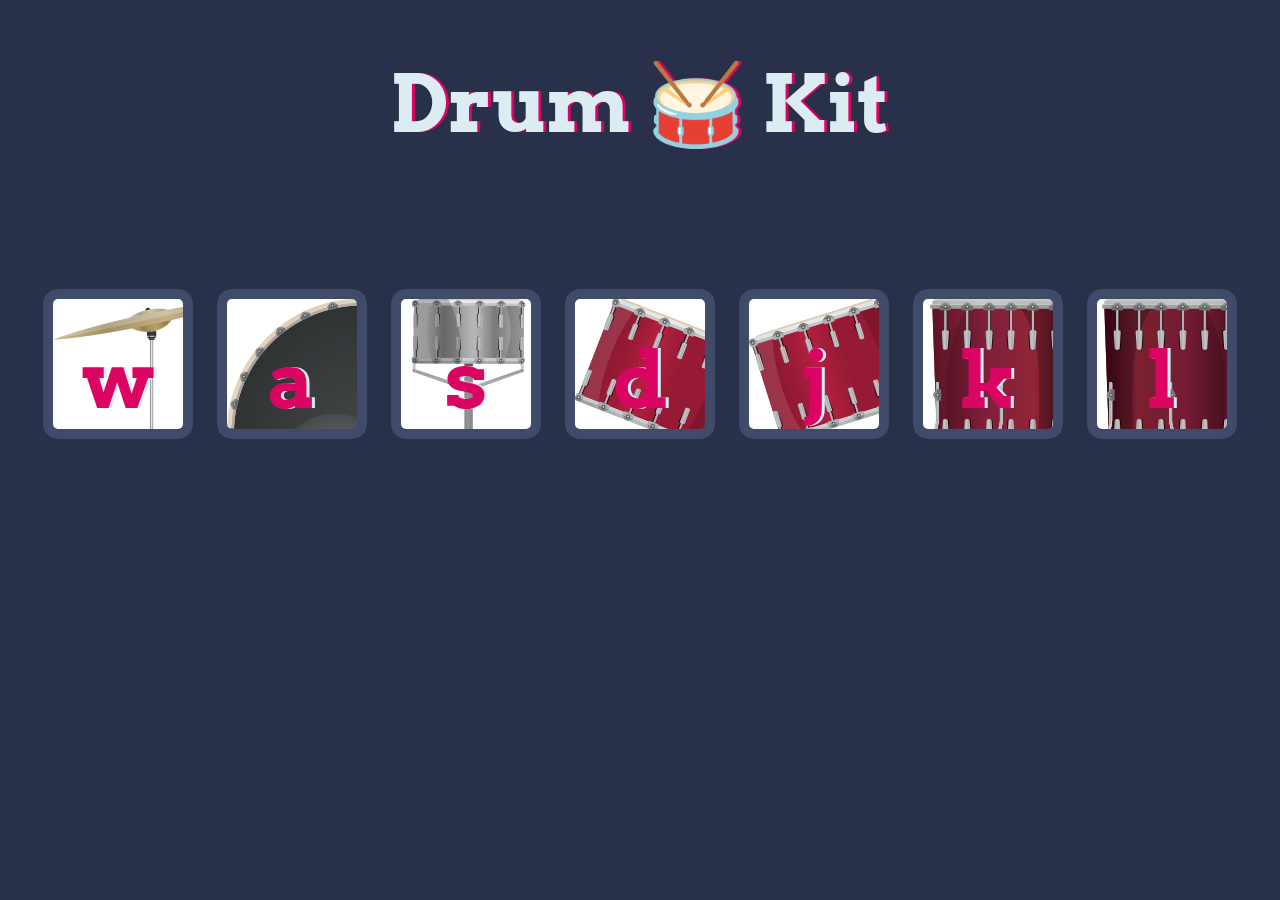
<file: 113301087_Lab4/index.html>
<!DOCTYPE html>
<html lang="en" dir="ltr">

<head>
  <meta charset="utf-8">
  <title>Drum Kit</title>
  <link rel="stylesheet" href="styles.css">
  <link href="https://fonts.googleapis.com/css?family=Arvo" rel="stylesheet">
</head>

<body>

  <h1 id="title">Drum 🥁 Kit</h1>
  <div class="set">
    <button class="w drum">w</button>
    <button class="a drum">a</button>
    <button class="s drum">s</button>
    <button class="d drum">d</button>
    <button class="j drum">j</button>
    <button class="k drum">k</button>
    <button class="l drum">l</button>
  </div>
  <script src="index.js" charset="utf-8">
  
  </script>
</body>

</html>
</file>
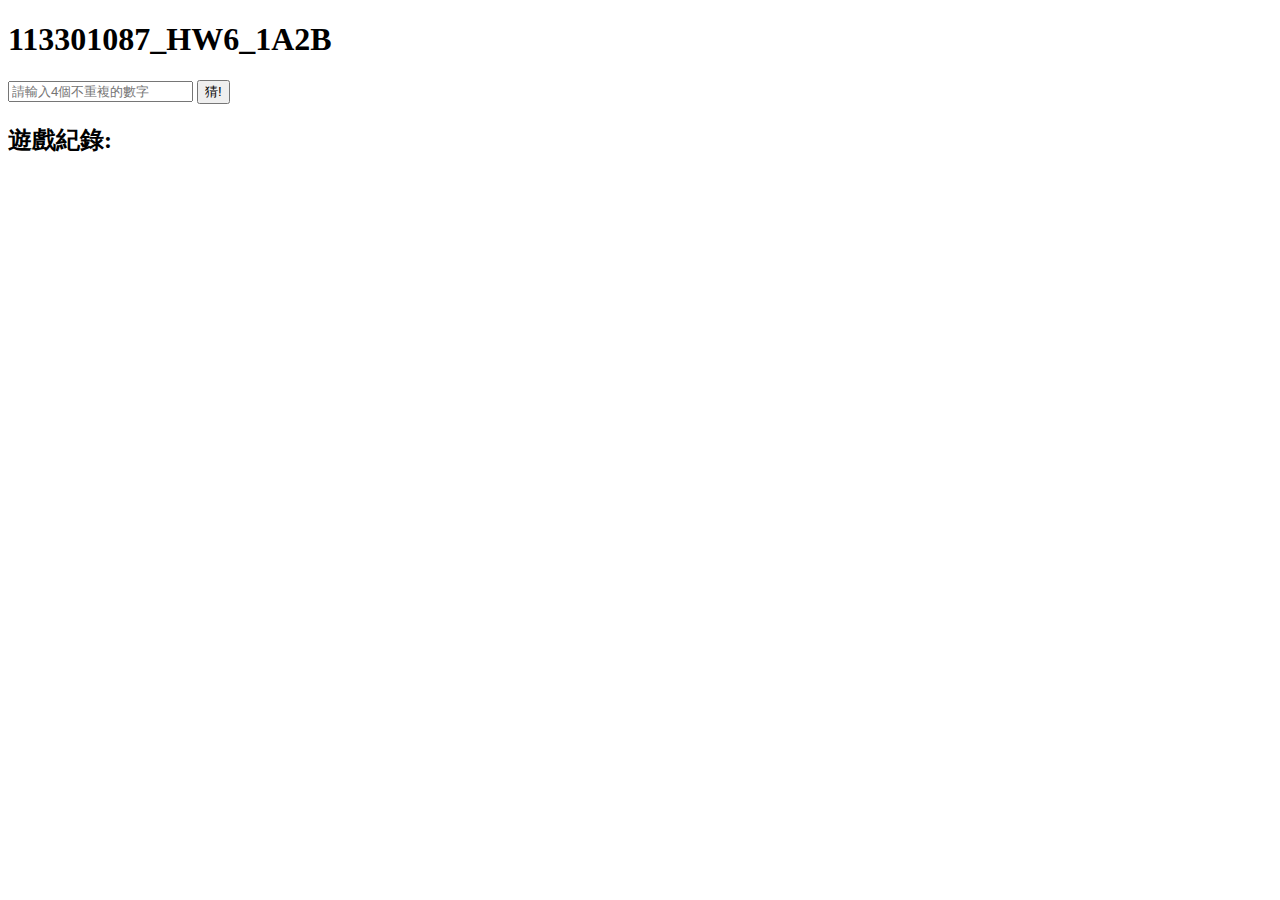
<file: 113301087_HW6.html>
<!DOCTYPE html>
<html>
<head></head>
<body>
	<h1>113301087_HW6_1A2B</h1>
	<input type="text" id="input"placeholder="請輸入4個不重複的數字">
	<input type="button"value="猜!" onclick="inputValue()">
	<h2>遊戲紀錄:</h2>
	<div id="record">
	</div>
	<script>
		var input;
		var password=generatePassword();
		var j=1;
		function inputValue(){
			input=document.getElementById('input').value;
			if(input.length!==4){
				alert('輸入有誤!');
				const inputValue=document.getElementById('input');
				inputValue.value="";
			}
			else if(isNaN(input)){
				alert('輸入有誤!');
				const inputValue=document.getElementById('input');
				inputValue.value="";
			}
			else if(!repeat(input)){
				alert('輸入有誤!');
				const inputValue=document.getElementById('input');
				inputValue.value="";
			}
			else{
				let array=input.split('');
				var a=0;
				var b=0;
				for(let i=0;i<4;i++){
					if(array[i]==password[i]){
						a++;
					}
					if(password.includes(array[i])){
						b++;
					}
				}
				b-=a;
				//輸出
				output=`第 ${j} 次: ${input} => ${a}A${b}B<br>`;
				const outputDiv=document.getElementById("record")
				const inputValue=document.getElementById('input');
				outputDiv.innerHTML+=output;
				inputValue.value="";
				j++;
			}
			if(a==4){
				j--;
				alert('恭喜答對!!!\n作答次數:'+j);
				j++;
			}		
		}
		//數字不重複
		function repeat(number) {
    		const numStr = number.toString();
   			const repeat = new Set(numStr);
  			return repeat.size == numStr.length;
		}
		//產生不重複4位亂數
		function generatePassword() {
    		const digits = [0, 1, 2, 3, 4, 5, 6, 7, 8, 9];
    		for (let i = digits.length - 1; i > 0; i--) {
        		const randomIndex = Math.floor(Math.random() * (i + 1));
        		[digits[i], digits[randomIndex]] = [digits[randomIndex], digits[i]];
    		}
    		const resultArray = digits.slice(0, 4);
    		return resultArray.map(String);
		}
	</script>
</body>
</html>
</file>
<file: 113301087_Lab4/styles.css>
body {
  text-align: center;
  background-color: #283149;
}

h1 {
  font-size: 5rem;
  color: #DBEDF3;
  font-family: "Arvo", cursive;
  text-shadow: 3px 0 #DA0463;

}

.w {
  background-image: url("images/crash.png");
}

.a {
  background-image: url("images/kick.png");
}

.s {
  background-image: url("images/snare.png");
}

.d {
  background-image: url("images/tom1.png");
}

.j {
  background-image: url("images/tom2.png");
}

.k {
  background-image: url("images/tom3.png");
}

.l {
  background-image: url("images/tom4.png");
}

.set {
  margin: 10% auto;
}

.pressed {
  box-shadow: 0 3px 4px 0 #DBEDF3;
  opacity: 0.5;
}

.red {
  color: red;
}

.drum {
  outline: none;
  border: 10px solid #404B69;
  font-size: 5rem;
  font-family: 'Arvo', cursive;
  line-height: 2;
  font-weight: 900;
  color: #DA0463;
  text-shadow: 3px 0 #DBEDF3;
  border-radius: 15px;
  display: inline-block;
  width: 150px;
  height: 150px;
  text-align: center;
  margin: 10px;
  background-color: white;
}

.pressed {
  box-shadow: 0 3px 4px rgba(0, 0, 0, 0.5);
  transform: scale(0.9);
  background-color: #d18600; 
}
</file>
